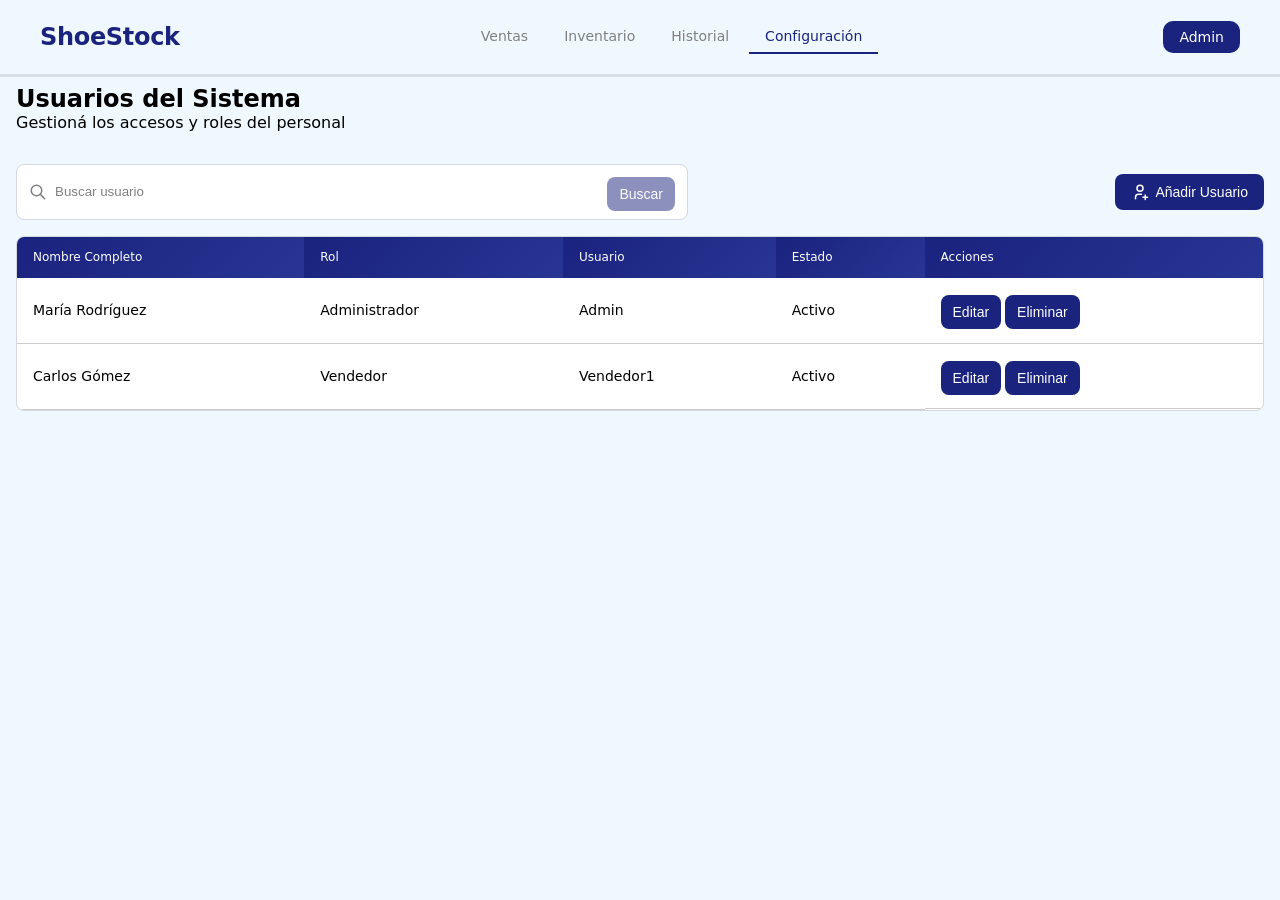
<file: html/configuracion.html>
<!DOCTYPE html>
<html lang="es">

<head>
    <title>ShoeStock</title>
    <meta charset="UTF-8" />
    <meta name="description" content="Control de inventario y ventas de calzado" />

    <link rel="stylesheet" href="/css/styles.css" />
    <script type="module" src="/js/logica-configuracion.js"></script>
</head>

<body>
    <header>
        <h1>ShoeStock</h1>

        <nav>
            <a href="ventas.html">Ventas</a>
            <a href="inventario.html">Inventario</a>
            <a href="historial.html">Historial</a>
            <a href="configuracion.html" class="active">Configuración</a>
        </nav>

        <span>Admin</span>
    </header>

    <main>
        <section>
            <h1>Usuarios del Sistema</h1>
            <p>Gestioná los accesos y roles del personal</p>

            <div class="config-toolbar">
                <form role="search">
                    <div class="search-wrapper">
                        <svg xmlns="http://www.w3.org/2000/svg" width="18" height="18" viewBox="0 0 24 24" fill="none"
                            stroke="currentColor" stroke-width="2" stroke-linecap="round" stroke-linejoin="round">
                            <circle cx="10" cy="10" r="7" />
                            <path d="M21 21l-6-6" />
                        </svg>

                        <input type="text" placeholder="Buscar usuario">

                        <button class="btn-standard" disabled type="submit">Buscar</button>
                    </div>
                </form>

                <button class="btn-icon-text" id="btnAddUser">
                    <svg xmlns="http://www.w3.org/2000/svg" width="18" height="18" viewBox="0 0 24 24" fill="none"
                        stroke="currentColor" stroke-width="2" stroke-linecap="round" stroke-linejoin="round">
                        <path d="M8 7a4 4 0 1 0 8 0a4 4 0 0 0-8 0" />
                        <path d="M16 19h6" />
                        <path d="M19 16v6" />
                        <path d="M6 21v-2a4 4 0 0 1 4-4h4" />
                    </svg>
                    Añadir Usuario
                </button>
            </div>

            <div class="table-section">
                <table>
                    <thead>
                        <tr>
                            <th>Nombre Completo</th>
                            <th>Rol</th>
                            <th>Usuario</th>
                            <th>Estado</th>
                            <th>Acciones</th>
                        </tr>
                    </thead>
                    <tbody>
                        <!-- Aqui se cargan los usuarios dinamicamente -->
                    </tbody>
                </table>
            </div>
        </section>
    </main>

    <!-- Modal -->
    <div class="modal-overlay" id="modalOverlay">
        <div class="modal">
            <div class="modal-header">
                <div class="modal-header-left">
                    <svg xmlns="http://www.w3.org/2000/svg" width="22" height="22" viewBox="0 0 24 24" fill="none"
                        stroke="currentColor" stroke-width="2" stroke-linecap="round" stroke-linejoin="round">
                        <path d="M8 7a4 4 0 1 0 8 0a4 4 0 0 0-8 0" />
                        <path d="M16 19h6" />
                        <path d="M19 16v6" />
                        <path d="M6 21v-2a4 4 0 0 1 4-4h4" />
                    </svg>
                    <h3>Nuevo Usuario</h3>
                </div>
                <button class="modal-close" id="modalClose">X</button>
            </div>
            <form class="config-form" id="modalForm">
                <div class="form-group">
                    <label class="form-label" for="user-fullname">Nombre completo</label>
                    <input type="text" id="user-fullname" name="fullName" placeholder="ej: Juan Pérez" required>
                </div>
                <div class="form-group">
                    <label class="form-label" for="user-rol">Rol</label>
                    <select id="user-rol" name="userRol">
                        <option value="Vendedor">Vendedor</option>
                        <option value="Administrador">Administrador</option>
                    </select>
                </div>
                <div class="form-group">
                    <label class="form-label" for="user-name">Nombre de usuario</label>
                    <input type="text" id="user-name" name="userName" placeholder="ej: jperez" required>
                </div>
                <div class="form-group">
                    <label class="form-label" for="user-password">Contraseña</label>
                    <input type="password" id="user-password" name="password" placeholder="Mínimo 8 caracteres" minlength="8" required autocomplete="new-password">
                </div>
                <div class="form-group form-group-inline">
                    <span class="form-label">Estado</span>
                    <label class="check-row">
                        <input type="checkbox" id="user-active" name="isActive" checked>
                        <span>Usuario activo</span>
                    </label>
                </div>
                <button type="submit" class="btn-standard">
                    Guardar
                </button>
            </form>
        </div>
    </div>
</body>

</html>
</file>
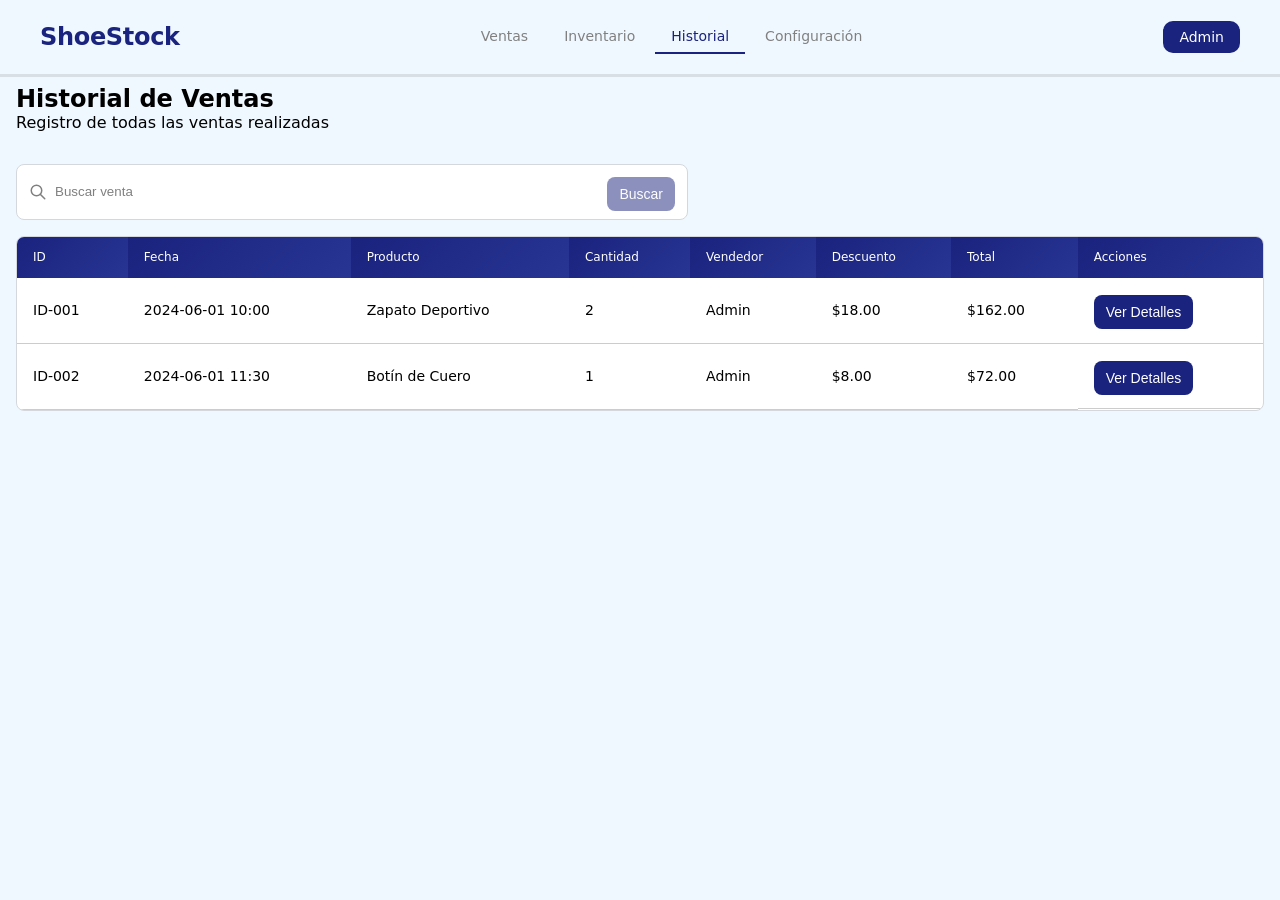
<file: html/historial.html>
<!DOCTYPE html>
<html lang="es">

<head>
    <title>ShoeStock</title>
    <meta charset="UTF-8" />
    <meta name="description" content="Control de inventario y ventas de calzado" />

    <link rel="stylesheet" href="/css/styles.css" />
    <script src="/js/logica-historial.js"></script>
</head>

<body>
    <header>
        <h1>ShoeStock</h1>

        <nav>
            <a href="ventas.html">Ventas</a>
            <a href="inventario.html">Inventario</a>
            <a href="historial.html" class="active">Historial</a>
            <a href="configuracion.html">Configuración</a>
        </nav>

        <span>Admin</span>
    </header>
    <main>
        <section>
            <h1>Historial de Ventas</h1>
            <p>Registro de todas las ventas realizadas</p>

            <form role="search">
                <div class="search-wrapper">
                    <svg xmlns="http://www.w3.org/2000/svg" width="18" height="18" viewBox="0 0 24 24" fill="none"
                        stroke="currentColor" stroke-width="2" stroke-linecap="round" stroke-linejoin="round">
                        <circle cx="10" cy="10" r="7" />
                        <path d="M21 21l-6-6" />
                    </svg>

                    <input type="text" placeholder="Buscar venta">

                    <button class="btn-standard" disabled type="submit">Buscar</button>
                </div>
            </form>

            <div class="table-section">
                <table>
                    <thead>
                        <tr>
                            <th>ID</th>
                            <th>Fecha</th>
                            <th>Producto</th>
                            <th>Cantidad</th>
                            <th>Vendedor</th>
                            <th>Descuento</th>
                            <th>Total</th>
                            <th>Acciones</th>
                        </tr>
                    </thead>
                    <tbody>
                        <!-- Aqui se cargan el historial dinamicamente -->
                    </tbody>
                </table>
            </div>
        </section>
    </main>
</body>

</html>
</file>
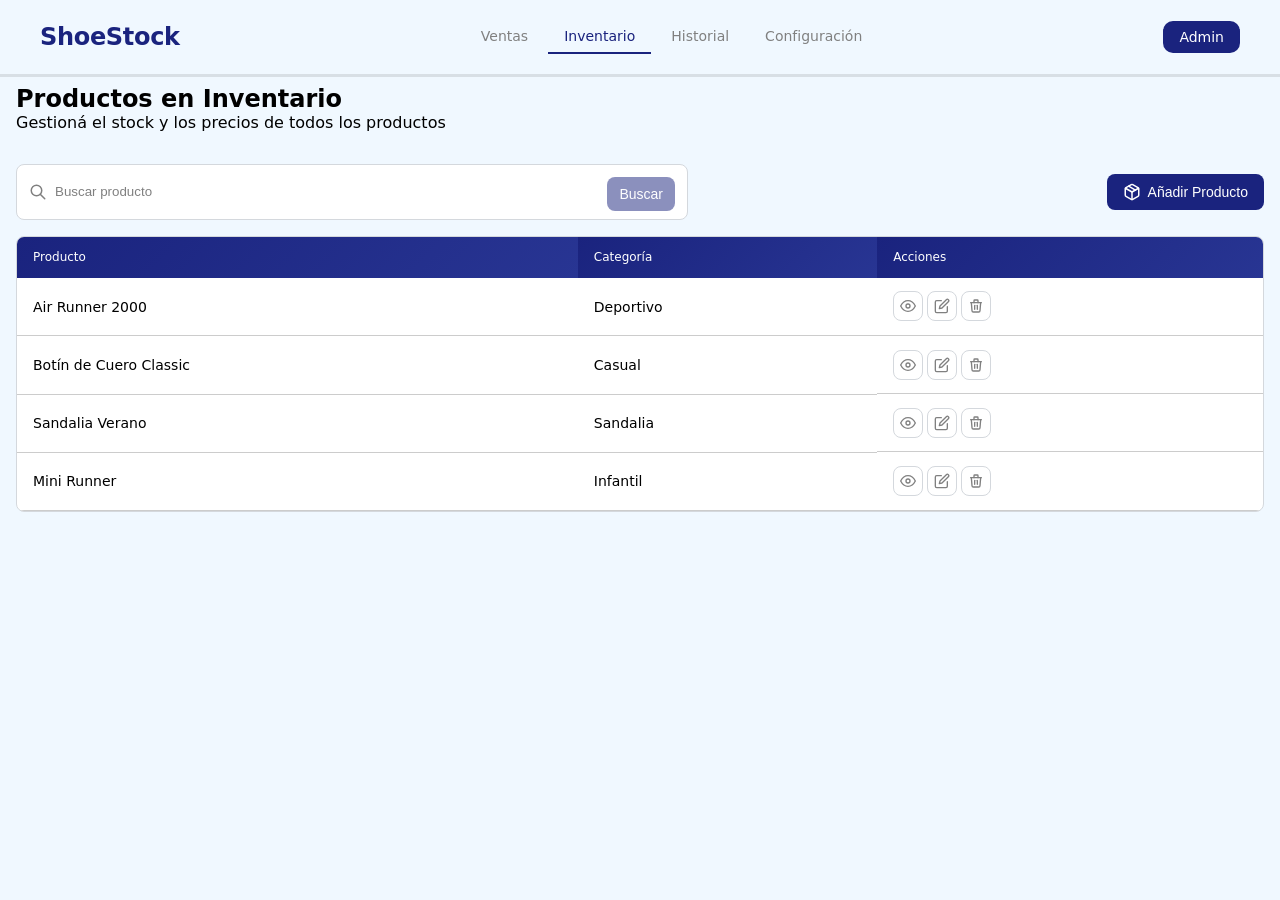
<file: html/inventario.html>
<!DOCTYPE html>
<html lang="es">

<head>
    <title>ShoeStock</title>
    <meta charset="UTF-8" />
    <meta name="description" content="Control de inventario y ventas de calzado" />

    <link rel="stylesheet" href="/css/styles.css" />
    <script type="module" src="/js/logica-registro-calzado.js"></script>
</head>

<body>
    <header>
        <h1>ShoeStock</h1>

        <nav>
            <a href="ventas.html">Ventas</a>
            <a href="inventario.html" class="active">Inventario</a>
            <a href="historial.html">Historial</a>
            <a href="configuracion.html">Configuración</a>
        </nav>

        <span>Admin</span>
    </header>

    <main>
        <section>
            <h1>Productos en Inventario</h1>
            <p>Gestioná el stock y los precios de todos los productos</p>

            <div class="config-toolbar">
                <form role="search">
                    <div class="search-wrapper">
                        <svg xmlns="http://www.w3.org/2000/svg" width="18" height="18" viewBox="0 0 24 24" fill="none"
                            stroke="currentColor" stroke-width="2" stroke-linecap="round" stroke-linejoin="round">
                            <circle cx="10" cy="10" r="7" />
                            <path d="M21 21l-6-6" />
                        </svg>
                        <input type="search" placeholder="Buscar producto">
                        <button class="btn-standard" disabled type="submit">Buscar</button>
                    </div>
                </form>

                <button class="btn-icon-text" id="btnAddProduct">
                    <svg xmlns="http://www.w3.org/2000/svg" width="18" height="18" viewBox="0 0 24 24" fill="none"
                        stroke="currentColor" stroke-width="2" stroke-linecap="round" stroke-linejoin="round">
                        <path d="M16.5 9.4 7.55 4.24" />
                        <path
                            d="M21 16V8a2 2 0 0 0-1-1.73l-7-4a2 2 0 0 0-2 0l-7 4A2 2 0 0 0 3 8v8a2 2 0 0 0 1 1.73l7 4a2 2 0 0 0 2 0l7-4A2 2 0 0 0 21 16z" />
                        <path d="M3.29 7 12 12l8.71-5" />
                        <path d="M12 22V12" />
                    </svg>
                    Añadir Producto
                </button>
            </div>

            <div class="table-section">
                <table>
                    <thead>
                        <tr>
                            <th>Producto</th>
                            <th>Categoría</th>
                            <th>Acciones</th>
                        </tr>
                    </thead>
                    <tbody>
                        <!-- Aqui se cargan el inventario dinamicamente -->
                    </tbody>
                </table>
            </div>
        </section>
    </main>

    <!-- Modal registro de calzado -->
    <div class="footwear-modal-overlay" id="footwearModalOverlay" role="dialog" aria-modal="true">
        <div class="footwear-modal">

            <!-- Header fijo -->
            <div class="footwear-modal-header">
                <div class="footwear-modal-title">
                    <svg xmlns="http://www.w3.org/2000/svg" width="20" height="20" viewBox="0 0 24 24" fill="none"
                        stroke="currentColor" stroke-width="2" stroke-linecap="round" stroke-linejoin="round">
                        <path d="M16.5 9.4 7.55 4.24" />
                        <path d="M21 16V8a2 2 0 0 0-1-1.73l-7-4a2 2 0 0 0-2 0l-7 4A2 2 0 0 0 3 8v8a2 2 0 0 0 1 1.73l7 4a2 2 0 0 0 2 0l7-4A2 2 0 0 0 21 16z" />
                        <path d="M3.29 7 12 12l8.71-5" />
                        <path d="M12 22V12" />
                    </svg>
                    <h3 id="footwearModalTitle">Registrar calzado</h3>
                </div>
                <button class="modal-close" id="footwearModalClose">
                    <svg xmlns="http://www.w3.org/2000/svg" width="18" height="18" viewBox="0 0 24 24" fill="none"
                        stroke="currentColor" stroke-width="2" stroke-linecap="round" stroke-linejoin="round">
                        <path d="M18 6L6 18" /><path d="M6 6l12 12" />
                    </svg>
                </button>
            </div>

            <!-- Cuerpo con scroll -->
            <div class="footwear-modal-body">

                <!-- Lista de errores -->
                <div class="form-error-list" id="errorList">
                    <p>Corrige los siguientes errores:</p>
                    <ul id="errorListItems"></ul>
                </div>

                <!-- Sección: Modelo -->
                <section class="model-section">
                    <h4>Modelo</h4>

                    <div class="two-column-row">
                        <div class="form-group">
                            <label class="form-label" for="modelName">Nombre del modelo</label>
                            <input type="text" id="modelName" name="modelName" placeholder="ej: Air Runner 2000" autocomplete="off">
                        </div>
                        <div class="form-group">
                            <label class="form-label" for="modelCategory">Categoría</label>
                            <select id="modelCategory" name="category">
                                <option value="">Selecciona…</option>
                                <option value="1">Deportivo</option>
                                <option value="2">Casual</option>
                                <option value="3">Formal</option>
                                <option value="4">Sandalia</option>
                                <option value="5">Bota</option>
                                <option value="6">Infantil</option>
                            </select>
                        </div>
                    </div>

                </section>

                <!-- Sección: Colores y tallas -->
                <section class="colors-section">
                    <div class="colors-section-header">
                        <h4>Colores y tallas</h4>
                    </div>

                    <!-- Mismo precio para todas las tallas (nivel modelo) -->
                    <div class="same-stock-row" id="samePriceRow" style="display:none">
                        <span>Mismo precio para todas las tallas:</span>
                        <input type="number" id="samePurchasePrice" placeholder="Compra" min="0" step="1"
                            aria-label="Precio de compra para todas las tallas">
                        <input type="number" id="sameSalePrice" placeholder="Venta" min="0" step="1"
                            aria-label="Precio de venta para todas las tallas">
                        <button type="button" id="btnApplySamePrice">Aplicar</button>
                    </div>
                    <div class="color-list" id="colorList">
                        <!-- Las tarjetas de color se generan por JS -->
                    </div>
                    <button type="button" class="btn-ghost" id="btnAddColor">
                        <svg xmlns="http://www.w3.org/2000/svg" width="15" height="15" viewBox="0 0 24 24" fill="none"
                            stroke="currentColor" stroke-width="2.5" stroke-linecap="round" stroke-linejoin="round">
                            <path d="M12 5v14" /><path d="M5 12h14" />
                        </svg>
                        Agregar color
                    </button>
                </section>

            </div><!-- /footwear-modal-body -->

            <!-- Footer fijo -->
            <div class="footwear-modal-footer">
                <div class="footwear-modal-summary" id="formSummary">
                    <strong>0</strong> colores · <strong>0</strong> tallas · <strong>0</strong> pares
                </div>
                <button type="button" class="btn-icon-text" id="btnSwitchToEdit" hidden>Editar</button>
                <button type="button" class="btn-ghost" id="btnCancelEdit" hidden>Cancelar edición</button>
                <button type="button" class="btn-icon-text" id="btnSaveFootwear">
                    <svg xmlns="http://www.w3.org/2000/svg" width="16" height="16" viewBox="0 0 24 24" fill="none"
                        stroke="currentColor" stroke-width="2" stroke-linecap="round" stroke-linejoin="round">
                        <path d="M19 21H5a2 2 0 0 1-2-2V5a2 2 0 0 1 2-2h11l5 5v11a2 2 0 0 1-2 2z" />
                        <polyline points="17 21 17 13 7 13 7 21" />
                        <polyline points="7 3 7 8 15 8" />
                    </svg>
                    Guardar calzado
                </button>
            </div>

        </div><!-- /footwear-modal -->
    </div><!-- /footwear-modal-overlay -->

    <!-- Mini-modal de confirmación de descarte -->
    <div class="confirm-overlay" id="confirmOverlay" role="dialog" aria-modal="true">
        <div class="confirm-modal">
            <h4>¿Descartar el registro?</h4>
            <p>Perderás todos los datos ingresados. Esta acción no se puede deshacer.</p>
            <div class="confirm-actions">
                <button class="btn-cancel" id="confirmKeepEditing">Seguir editando</button>
                <button class="btn-discard" id="confirmDiscard">Sí, descartar</button>
            </div>
        </div>
    </div>

    <!-- Contenedor de toasts -->
    <div class="toast-container" id="toastContainer"></div>

</body>

</html>
</file>
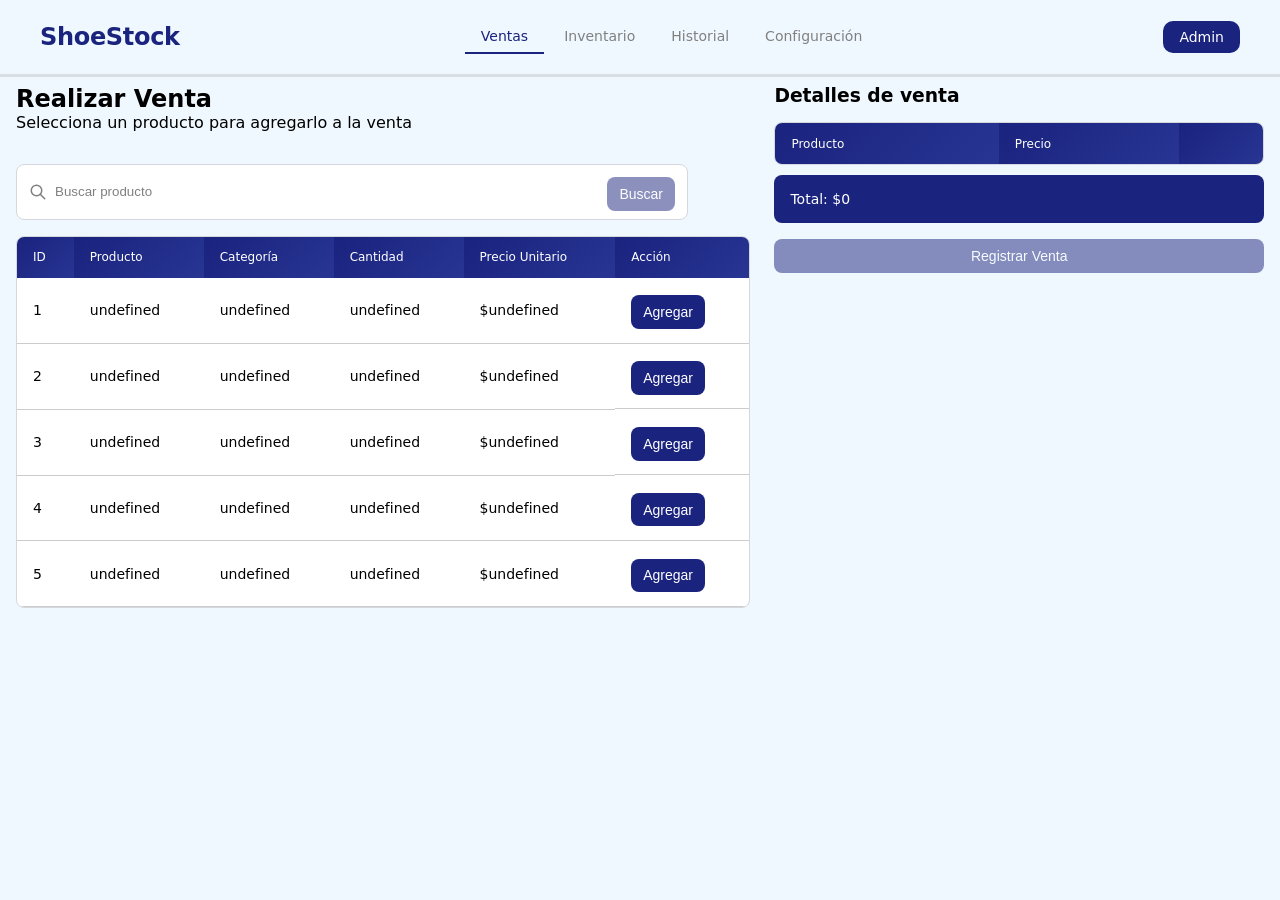
<file: html/ventas.html>
<!DOCTYPE html>
<html lang="es">

<head>
    <title>ShoeStock</title>
    <meta charset="UTF-8" />
    <meta name="description" content="Control de inventario y ventas de calzado" />

    <link rel="stylesheet" href="/css/styles.css" />
    <script type="module" src="/js/logica-ventas.js"></script>
</head>

<body>
    <header>
        <h1>ShoeStock</h1>

        <nav>
            <a href="ventas.html" class="active">Ventas</a>
            <a href="inventario.html">Inventario</a>
            <a href="historial.html">Historial</a>
            <a href="configuracion.html">Configuración</a>
        </nav>

        <span>Admin</span>
    </header>

    <main class="two-columns">
        <section>
            <h1>Realizar Venta</h1>
            <p>Selecciona un producto para agregarlo a la venta</p>

            <form role="search">
                <div class="search-wrapper">
                    <svg xmlns="http://www.w3.org/2000/svg" width="18" height="18" viewBox="0 0 24 24" fill="none"
                        stroke="currentColor" stroke-width="2" stroke-linecap="round" stroke-linejoin="round">
                        <circle cx="10" cy="10" r="7" />
                        <path d="M21 21l-6-6" />
                    </svg>

                    <input type="text" placeholder="Buscar producto">

                    <button class="btn-standard" disabled type="submit">Buscar</button>
                </div>
            </form>
            <div class="table-section">
                <table>
                    <thead>
                        <tr>
                            <th>ID</th>
                            <th>Producto</th>
                            <th>Categoría</th>
                            <th>Cantidad</th>
                            <th>Precio Unitario</th>
                            <th>Acción</th>
                        </tr>
                    </thead>
                    <tbody>
                        <!-- Aqui se cargan los produtos dinamicamente -->
                    </tbody>
                </table>
            </div>
        </section>

        <section>
            <h3>Detalles de venta</h3>
            <div class="table-section">
                <table>
                    <thead>
                        <tr>
                            <th>Producto</th>
                            <th>Precio</th>
                            <th></th>
                        </tr>
                    </thead>
                    <tbody>
                        <!-- Aqui se cargan los productos seleccionados para la venta -->
                    </tbody>
                </table>
            </div>
            <div class="sub-total-card">
                <span>Total: $0</span>
            </div>

            <div>
                <button id="btn-registrar-venta" class="btn-standard" disabled>Registrar Venta</button>
            </div>
        </section>
    </main>
</body>

</html>
</file>
<file: css/styles.css>
* {
    margin: 0;
    padding: 0;
    box-sizing: border-box;
}

:root {
    --background-color: aliceblue;
    --text-color: black;
    --text-muted-color: gray;
    --primary-color: #1A237E;
    --card-bg: #ffffff;
    --border-color: #d4d8dd;
    --light-red: #e53935;
    --radius: 8px;
}

body {
    font-family: system-ui, sans-serif;
    background-color: var(--background-color);
    color: var(--text-color);
    min-height: 100vh;
    display: flex;
    flex-direction: column;
}

/* Títulos principales */
h1 {
    font-size: 1.5rem;
    display: flex;
    align-items: center;
}

h1+p {
    margin-bottom: 2rem
}

/* Header */
header {
    display: flex;
    flex-direction: row;
    align-items: center;
    border-bottom: 3px solid rgb(0, 0, 0, 0.1);
    justify-content: space-between;
    padding: 1rem 2.5rem;

    h1 {
        font-size: 1.5rem;
        font-weight: 700;
        color: var(--primary-color);
        text-decoration: none;
        letter-spacing: -0.02rem;
        transition: opacity 0.2s ease;

        &:hover {
            opacity: 0.7;
        }
    }


    nav {
        display: flex;
        gap: 0.25rem;
        padding: 4px;

        a {
            text-decoration: none;
            color: var(--text-muted-color);
            padding: 0.5rem 1rem;
            font-size: 0.875rem;
            font-weight: 500;
            transition: all 0.2s ease;

            &:hover {
                color: var(--primary-color);
            }

            &.active {
                color: var(--primary-color);
                border-bottom: 2px solid var(--primary-color);
            }
        }
    }

    span {
        display: flex;
        padding: 0.5rem 1rem;
        background: var(--primary-color);
        color: white;
        font-size: 0.875rem;
        font-weight: 500;
        border-radius: 10px;
    }
}

main> :nth-child(1) {
    padding: 0.5rem 1rem;
}

.two-columns {
    display: flex;
    flex-direction: row;
    gap: 0.5rem;
    align-items: flex-start;

    >section:first-child {
        flex: 6;
    }

    >section:last-child {
        flex: 4;
        padding: 0.5rem 1rem 0.5rem 0rem;

        &> :nth-child(4) {
            margin-top: 0.75rem;
            margin-bottom: 0.75rem;

            button {
                width: 100%;
            }
        }

    }
}

/* Tables */
.table-section {
    background: var(--card-bg);
    border: 1px solid var(--border-color);
    border-radius: var(--radius);
    overflow: hidden;
    margin-top: 1rem;
}

.table-section table {
    width: 100%;
    border-collapse: collapse;
}

.table-section th {
    background: linear-gradient(135deg, #1a237e, #283593);
    color: white;
    font-weight: 500;
    font-size: 0.75rem;
    padding: 0.85rem 1rem;
    text-align: left;
}

.table-section td {
    padding: 0.85rem 1rem;
    font-size: 0.875rem;
    color: var(--text-color);
    border-bottom: 1px solid #ccc;
}

.table-section tbody tr:hover td {
    background: #eef2ff;
    transition: 0.40s ease;
}

.table-section tbody tr td:last-child {
    display: flex;
    gap: 0.25rem;
}

.sub-total-card {
    background-color: var(--primary-color);
    padding: 1rem;
    color: white;
    margin-top: 10px;
    border-radius: var(--radius);
    font-size: 0.875rem;
}

/* ─── Toolbar / Search ─── */

.config-toolbar {
    display: flex;
    align-items: center;
    gap: 0.75rem;

    >form {
        flex: 1;
    }


}

.search-wrapper {
    display: flex;
    align-items: center;
    gap: 0.5rem;
    padding: 0.5rem 0.75rem;
    background: var(--card-bg);
    border: 1px solid var(--border-color);
    border-radius: var(--radius);
    max-width: 42rem;
    width: 100%;

    svg {
        color: var(--text-muted-color);
    }

    input {
        border: none;
        outline: none;
        flex: 1;

        &::placeholder {
            color: var(--text-muted-color);
        }
    }
}

/* ─── Modal ─── */

.modal-overlay {
    display: none;
    position: fixed;
    inset: 0;
    background: rgba(0, 0, 0, 0.5);
    backdrop-filter: blur(4px);
    align-items: center;
    justify-content: center;
    z-index: 1000;
}

.modal-overlay.active {
    display: flex;
}

.modal {
    background: var(--card-bg);
    border-radius: var(--radius);
    padding: 1.5rem;
    width: 400px;
    max-width: 90vw;
    box-shadow: 0 20px 60px rgba(0, 0, 0, 0.2);
}

.modal-header {
    display: flex;
    align-items: center;
    justify-content: space-between;
    margin-bottom: 1.25rem;
    padding-bottom: 0.75rem;
    border-bottom: 1px solid var(--border-color);

    .modal-header-left {
        display: flex;
        align-items: center;
        gap: 0.5rem;

        svg {
            color: var(--primary-color);
        }

        h3 {
            font-size: 1rem;
            font-weight: 600;
        }
    }
}

.modal-close {
    background: none;
    border: none;
    cursor: pointer;
    font-size: 1rem;
    color: var(--text-muted-color);
    padding: 0.25rem;
    border-radius: var(--radius);
    display: flex;
    transition: background 0.2s ease, color 0.2s ease;

    &:hover {
        background: #f0f0f0;
        color: var(--text-color);
    }
}

/* ─── Form group (reutilizable) ─── */

.form-group {
    display: flex;
    flex-direction: column;
    gap: 0.3rem;

    .form-label {
        font-size: 0.8rem;
        font-weight: 600;
        color: var(--text-muted-color);
        text-transform: uppercase;
    }

    input,
    select {
        padding: 0.55rem 0.75rem;
        border: 1px solid var(--border-color);
        border-radius: var(--radius);
        font-size: 0.9rem;
        color: var(--text-color);
        outline: none;
        transition: border-color 0.2s ease;
        background: var(--card-bg);

        &:focus {
            border-color: var(--primary-color);
        }

        &::placeholder {
            color: #bbb;
        }
    }

    .check-row {
        display: flex;
        align-items: center;
        gap: 0.5rem;
        font-size: 0.9rem;
        font-weight: 400;
        color: var(--text-color);
        text-transform: none;
        cursor: pointer;

        input[type="checkbox"] {
            width: 1rem;
            height: 1rem;
            accent-color: var(--primary-color);
        }
    }
}

/* ─── Config form ─── */

.config-form {
    display: flex;
    flex-direction: column;
    gap: 1rem;

    .form-group-inline {
        flex-direction: row;
        align-items: center;
        justify-content: space-between;
    }
}

/* ─── Buttons ─── */

.btn-standard {
    margin-top: 0.25rem;
    padding: 0.55rem 0.75rem;
    background: var(--primary-color);
    color: white;
    font-size: 0.875rem;
    border: none;
    border-radius: var(--radius);
    cursor: pointer;
    transition: opacity 0.2s ease;

    &:hover {
        opacity: 0.88;
    }

    &:active {
        opacity: 0.75;
    }

    &:disabled {
        opacity: 0.5;
        pointer-events: none;
    }
}

.btn-icon-text {
    display: flex;
    align-items: center;
    gap: 0.4rem;
    padding: 0.55rem 1rem;
    background: var(--primary-color);
    color: white;
    border: none;
    border-radius: var(--radius);
    font-size: 0.875rem;
    font-weight: 500;
    cursor: pointer;
    transition: opacity 0.2s ease;

    &:hover {
        opacity: 0.88;
    }

    &:active {
        opacity: 0.75;
    }
}

.btn-remove {
    display: flex;
    align-items: center;
    padding: 0.3rem;
    background: var(--light-red);
    color: white;
    border: none;
    border-radius: var(--radius);
    cursor: pointer;
    transition: opacity 0.2s ease;

    &:hover {
        opacity: 0.88;
    }

    &:active {
        opacity: 0.75;
    }
}


/* ═══════════════════════════════════════════════════════════════
   MODAL REGISTRO DE CALZADO
   ═══════════════════════════════════════════════════════════════ */

/* ─── Variables adicionales para el formulario ─── */
:root {
    --footwear-modal-max-width: 820px;
    --chip-active-bg: var(--primary-color);
    --chip-active-color: #ffffff;
    --chip-inactive-bg: #f0f4ff;
    --chip-inactive-color: #444;
    --chip-inactive-border: var(--border-color);
    --error-color: #c62828;
    --error-bg: #fff5f5;
    --error-border: #ef9a9a;
    --success-color: #2e7d32;
    --success-bg: #f0fff4;
}

/* ─── Modal grande (calzado) ─── */
.footwear-modal-overlay {
    padding: 1.125rem;
    display: none;
    position: fixed;
    inset: 0;
    background: rgba(0, 0, 0, 0.55);
    backdrop-filter: blur(4px);
    align-items: center;
    justify-content: center;
    z-index: 1100;

    &.active {
        display: flex;
    }
}

.footwear-modal {
    background: var(--card-bg);
    border-radius: var(--radius);
    width: 100%;
    max-width: var(--footwear-modal-max-width);
    max-height: 90vh;
    display: flex;
    flex-direction: column;
    box-shadow: 0 24px 72px rgba(0, 0, 0, 0.22);
    overflow: hidden;
}

/* Header fijo */
.footwear-modal-header {
    display: flex;
    align-items: center;
    justify-content: space-between;
    padding: 1.1rem 1.5rem;
    border-bottom: 1px solid var(--border-color);
    flex-shrink: 0;
    background: var(--card-bg);

    .footwear-modal-title {
        display: flex;
        align-items: center;
        gap: 0.5rem;

        svg {
            color: var(--primary-color);
        }

        h3 {
            font-size: 1.05rem;
            font-weight: 700;
            color: var(--text-color);
        }
    }
}

/* Cuerpo con scroll */
.footwear-modal-body {
    flex: 1;
    overflow-y: auto;
    padding: 1.5rem;
    display: flex;
    flex-direction: column;
    gap: 1.5rem;
}

/* Footer fijo */
.footwear-modal-footer {
    border-top: 1px solid var(--border-color);
    padding: 1rem 1.5rem;
    flex-shrink: 0;
    background: var(--card-bg);
    display: flex;
    align-items: center;
    justify-content: space-between;
    gap: 1rem;
}

.footwear-modal-summary {
    font-size: 0.875rem;
    color: var(--text-muted-color);
    font-weight: 500;

    strong {
        color: var(--text-color);
    }
}

/* ─── Lista de errores de validación ─── */
.form-error-list {
    display: none;
    background: var(--error-bg);
    border: 1px solid var(--error-border);
    border-radius: var(--radius);
    padding: 0.85rem 1rem;
    margin-bottom: 0.25rem;

    &.visible {
        display: block;
    }

    p {
        font-size: 0.8rem;
        font-weight: 600;
        color: var(--error-color);
        margin-bottom: 0.35rem;
        text-transform: uppercase;
        letter-spacing: 0.02em;
    }

    ul {
        list-style: none;
        display: flex;
        flex-direction: column;
        gap: 0.2rem;

        li {
            font-size: 0.85rem;
            color: var(--error-color);
            display: flex;
            align-items: flex-start;
            gap: 0.4rem;

            &::before {
                content: "•";
                flex-shrink: 0;
                margin-top: 0.05em;
            }
        }
    }
}

/* ─── Sección del modelo ─── */
.model-section {
    display: flex;
    flex-direction: column;
    gap: 1rem;

    h4 {
        font-size: 0.75rem;
        font-weight: 700;
        text-transform: uppercase;
        letter-spacing: 0.06em;
        color: var(--text-muted-color);
        padding-bottom: 0.4rem;
        border-bottom: 1px solid var(--border-color);
    }

    .two-column-row {
        display: flex;
        gap: 1rem;

        .form-group {
            flex: 1;
        }
    }
}

/* ─── Sección de colores ─── */
.colors-section {
    display: flex;
    flex-direction: column;
    gap: 1rem;

    .colors-section-header {
        display: flex;
        align-items: center;
        justify-content: space-between;
        padding-bottom: 0.4rem;
        border-bottom: 1px solid var(--border-color);

        h4 {
            font-size: 0.75rem;
            font-weight: 700;
            text-transform: uppercase;
            letter-spacing: 0.06em;
            color: var(--text-muted-color);
        }
    }

    .color-list {
        display: flex;
        flex-direction: column;
        gap: 1rem;
    }
}

/* ─── Tarjeta de color ─── */
.color-card {
    border: 1px solid var(--border-color);
    border-radius: var(--radius);
    overflow: hidden;
    background: var(--card-bg);

    .color-card-header {
        display: flex;
        align-items: center;
        gap: 0.75rem;
        padding: 0.85rem 1rem;
        background: #f8f9fc;
        border-bottom: 1px solid var(--border-color);
    }

    .color-photo-btn {
        width: 40px;
        height: 40px;
        border-radius: var(--radius);
        border: 1px dashed var(--border-color);
        background: white;
        cursor: pointer;
        display: flex;
        align-items: center;
        justify-content: center;
        overflow: hidden;
        flex-shrink: 0;
        transition: border-color 0.2s ease;

        &:hover {
            border-color: var(--primary-color);
        }

        img {
            width: 100%;
            height: 100%;
            object-fit: cover;
        }

        svg {
            color: var(--text-muted-color);
        }
    }

    .color-name-input {
        flex: 1;
        padding: 0.5rem 0.7rem;
        border: 1px solid var(--border-color);
        border-radius: var(--radius);
        font-size: 0.875rem;
        color: var(--text-color);
        outline: none;
        transition: border-color 0.2s ease;
        min-width: 0;

        &:focus {
            border-color: var(--primary-color);
        }

        &::placeholder {
            color: #bbb;
        }
    }

    .color-actions {
        display: flex;
        gap: 0.35rem;
        flex-shrink: 0;
    }

    .color-card-body {
        padding: 1rem;
        display: flex;
        flex-direction: column;
        gap: 0.85rem;
    }
}

/* ─── Selector de tallas ─── */
.sizes-selector {
    display: flex;
    flex-direction: column;
    gap: 0.6rem;

    .sizes-label {
        font-size: 0.75rem;
        font-weight: 600;
        text-transform: uppercase;
        letter-spacing: 0.04em;
        color: var(--text-muted-color);
    }

    .sizes-grid {
        display: flex;
        flex-wrap: wrap;
        gap: 0.4rem;
    }

    .half-sizes-row {
        display: flex;
        flex-wrap: wrap;
        gap: 0.4rem;
        align-items: center;
        min-height: 34px;

        .half-sizes-label {
            font-size: 0.72rem;
            font-weight: 600;
            color: var(--text-muted-color);
            text-transform: uppercase;
            letter-spacing: 0.04em;
            white-space: nowrap;
            margin-right: 0.2rem;
        }
    }
}

/* ─── Grupos de fila (enteras / medias) ─── */
.sizes-row-group {
    display: flex;
    flex-direction: column;
    gap: 0.35rem;
}

.sizes-row-label {
    font-size: 0.72rem;
    font-weight: 600;
    color: var(--text-muted-color);
    text-transform: uppercase;
    letter-spacing: 0.04em;
}

/* ─── Botón Ver más / Ver menos tallas ─── */
.btn-show-more-sizes {
    align-self: flex-start;
    padding: 0.25rem 0.65rem;
    border: 1px solid var(--border-color);
    border-radius: var(--radius);
    background: transparent;
    color: var(--text-muted-color);
    font-size: 0.75rem;
    font-weight: 500;
    cursor: pointer;
    transition: all 0.15s ease;

    &:hover {
        border-color: var(--primary-color);
        color: var(--primary-color);
    }

    &:focus-visible {
        outline: 2px solid var(--primary-color);
        outline-offset: 2px;
    }
}

/* ─── Chip de talla ─── */
.size-chip {
    align-items: center;
    justify-content: center;
    min-width: 36px;
    height: 36px;
    padding: 0 0.5rem;
    border: 1px solid var(--chip-inactive-border);
    border-radius: calc(var(--radius) - 2px);
    background: var(--chip-inactive-bg);
    color: var(--chip-inactive-color);
    font-size: 0.8rem;
    font-weight: 500;
    cursor: pointer;
    transition: all 0.15s ease;
    user-select: none;

    &:hover {
        border-color: var(--primary-color);
        color: var(--primary-color);
    }

    &:focus-visible {
        outline: 2px solid var(--primary-color);
        outline-offset: 2px;
    }

    &[aria-pressed="true"] {
        background: var(--chip-active-bg);
        color: var(--chip-active-color);
        border-color: var(--chip-active-bg);
    }
}

/* ─── Controles de rango ─── */
.size-range {
    display: flex;
    align-items: center;
    gap: 0.5rem;
    flex-wrap: wrap;

    label {
        font-size: 0.78rem;
        color: var(--text-muted-color);
        font-weight: 500;
    }

    select {
        padding: 0.3rem 0.5rem;
        border: 1px solid var(--border-color);
        border-radius: var(--radius);
        font-size: 0.8rem;
        color: var(--text-color);
        outline: none;

        &:focus {
            border-color: var(--primary-color);
        }
    }

    .half-sizes-check {
        display: flex;
        align-items: center;
        gap: 0.35rem;
        font-size: 0.78rem;
        color: var(--text-color);
        cursor: pointer;

        input[type="checkbox"] {
            accent-color: var(--primary-color);
        }
    }

    .btn-apply-range {
        padding: 0.3rem 0.65rem;
        border: 1px solid var(--primary-color);
        border-radius: var(--radius);
        background: transparent;
        color: var(--primary-color);
        font-size: 0.78rem;
        font-weight: 600;
        cursor: pointer;
        transition: all 0.15s ease;

        &:hover {
            background: var(--primary-color);
            color: white;
        }
    }
}

/* ─── Tabla de tallas ─── */
.sizes-table-wrapper {
    overflow-x: auto;
    border: 1px solid var(--border-color);
    border-radius: var(--radius);
}

.sizes-table {
    width: 100%;
    border-collapse: collapse;
    font-size: 0.8rem;
    min-width: 380px;

    thead tr {
        background: #f0f4ff;
    }

    th {
        padding: 0.5rem 0.75rem;
        text-align: left;
        font-size: 0.72rem;
        font-weight: 700;
        text-transform: uppercase;
        letter-spacing: 0.04em;
        color: var(--text-muted-color);
    }

    td {
        padding: 0.45rem 0.6rem;
        border-top: 1px solid var(--border-color);
        vertical-align: middle;
    }

    .size-tag {
        font-weight: 700;
        color: var(--primary-color);
        min-width: 3rem;
        display: inline-block;
    }

    .table-input {
        width: 100%;
        padding: 0.35rem 0.5rem;
        border: 1px solid var(--border-color);
        border-radius: calc(var(--radius) - 2px);
        font-size: 0.8rem;
        color: var(--text-color);
        outline: none;
        min-width: 70px;

        &:focus {
            border-color: var(--primary-color);
        }
    }
}

/* ─── Mismo stock para todas ─── */
.same-stock-row {
    display: flex;
    align-items: center;
    gap: 0.5rem;
    font-size: 0.8rem;
    color: var(--text-muted-color);
    flex-wrap: wrap;

    input[type="number"] {
        width: 80px;
        padding: 0.3rem 0.45rem;
        border: 1px solid var(--border-color);
        border-radius: var(--radius);
        font-size: 0.8rem;
        outline: none;

        &:focus {
            border-color: var(--primary-color);
        }
    }

    button {
        padding: 0.3rem 0.65rem;
        border: 1px solid var(--border-color);
        border-radius: var(--radius);
        background: transparent;
        font-size: 0.78rem;
        cursor: pointer;
        transition: all 0.15s ease;

        &:hover {
            border-color: var(--primary-color);
            color: var(--primary-color);
        }
    }
}

/* ─── Botones secundarios ─── */
.btn-ghost {
    display: inline-flex;
    align-items: center;
    gap: 0.35rem;
    padding: 0.45rem 0.85rem;
    border: 1px solid var(--border-color);
    border-radius: var(--radius);
    background: transparent;
    color: var(--text-color);
    font-size: 0.8rem;
    font-weight: 500;
    cursor: pointer;
    transition: all 0.15s ease;

    svg {
        flex-shrink: 0;
    }

    &:hover {
        border-color: var(--primary-color);
        color: var(--primary-color);
    }
}

.btn-icon-sm {
    display: inline-flex;
    align-items: center;
    justify-content: center;
    width: 30px;
    height: 30px;
    padding: 0;
    border-radius: var(--radius);
    border: 1px solid var(--border-color);
    background: transparent;
    color: var(--text-muted-color);
    cursor: pointer;
    transition: all 0.15s ease;

    &:hover {
        border-color: var(--primary-color);
        color: var(--primary-color);
    }

    &.danger:hover {
        border-color: var(--light-red);
        color: var(--light-red);
    }
}

/* ─── Toast ─── */
.toast-container {
    position: fixed;
    bottom: 1.5rem;
    right: 1.5rem;
    z-index: 2000;
    display: flex;
    flex-direction: column;
    gap: 0.5rem;
}

.toast {
    padding: 0.75rem 1.1rem;
    border-radius: var(--radius);
    font-size: 0.875rem;
    font-weight: 500;
    color: white;
    box-shadow: 0 4px 16px rgba(0, 0, 0, 0.18);
    animation: toast-in 0.25s ease;
    max-width: 320px;

    &.toast-success {
        background: #2e7d32;
    }

    &.toast-error {
        background: var(--error-color);
    }
}

@keyframes toast-in {
    from {
        opacity: 0;
        transform: translateY(8px);
    }

    to {
        opacity: 1;
        transform: translateY(0);
    }
}

/* ─── Mini-modal de confirmación ─── */
.confirm-overlay {
    display: none;
    position: fixed;
    inset: 0;
    background: rgba(0, 0, 0, 0.4);
    align-items: center;
    justify-content: center;
    z-index: 1200;

    &.active {
        display: flex;
    }
}

.confirm-modal {
    background: var(--card-bg);
    border-radius: var(--radius);
    padding: 1.5rem;
    width: 340px;
    max-width: 90vw;
    box-shadow: 0 16px 48px rgba(0, 0, 0, 0.2);
    display: flex;
    flex-direction: column;
    gap: 1rem;

    h4 {
        font-size: 1rem;
        font-weight: 700;
    }

    p {
        font-size: 0.875rem;
        color: var(--text-muted-color);
        line-height: 1.5;
    }

    .confirm-actions {
        display: flex;
        gap: 0.5rem;
        justify-content: flex-end;
    }
}

.btn-cancel {
    padding: 0.5rem 1rem;
    border: 1px solid var(--border-color);
    border-radius: var(--radius);
    background: transparent;
    font-size: 0.875rem;
    cursor: pointer;
    transition: background 0.15s ease;

    &:hover {
        background: #f0f0f0;
    }
}

.btn-discard {
    padding: 0.5rem 1rem;
    border: none;
    border-radius: var(--radius);
    background: var(--light-red);
    color: white;
    font-size: 0.875rem;
    font-weight: 600;
    cursor: pointer;
    transition: opacity 0.15s ease;

    &:hover {
        opacity: 0.88;
    }
}

/* ─── Input file oculto (foto color) ─── */
.color-photo-input {
    display: none;
}

/* ─── Responsive: móvil (<640px) ─── */
@media (max-width: 640px) {
    .footwear-modal-overlay {
        padding: 0;
        align-items: flex-end;
    }

    .footwear-modal {
        max-width: 100%;
        max-height: 100dvh;
        border-radius: var(--radius) var(--radius) 0 0;
        height: 100dvh;
        border-radius: 0;
    }

    .model-section .two-column-row {
        flex-direction: column;
        gap: 0.75rem;
    }

    .size-range {
        gap: 0.4rem;
    }

    .footwear-modal-footer {
        flex-direction: column;
        align-items: stretch;
        gap: 0.5rem;
    }
}

/* ─── Modo view: controles ocultos ─── */
.footwear-modal[data-mode="view"] #btnAddColor,
.footwear-modal[data-mode="view"] #samePriceRow,
.footwear-modal[data-mode="view"] [data-action="remove-color"],
.footwear-modal[data-mode="view"] [data-action="duplicate-color"] {
    display: none !important;
}

/* ─── Modo view: campos deshabilitados ─── */
.footwear-modal[data-mode="view"] :disabled {
    opacity: 1;
    cursor: default;
}

/* ─── Atributo hidden: fuerza display:none sobre cualquier regla de clase ─── */
[hidden] { display: none !important; }
</file>
